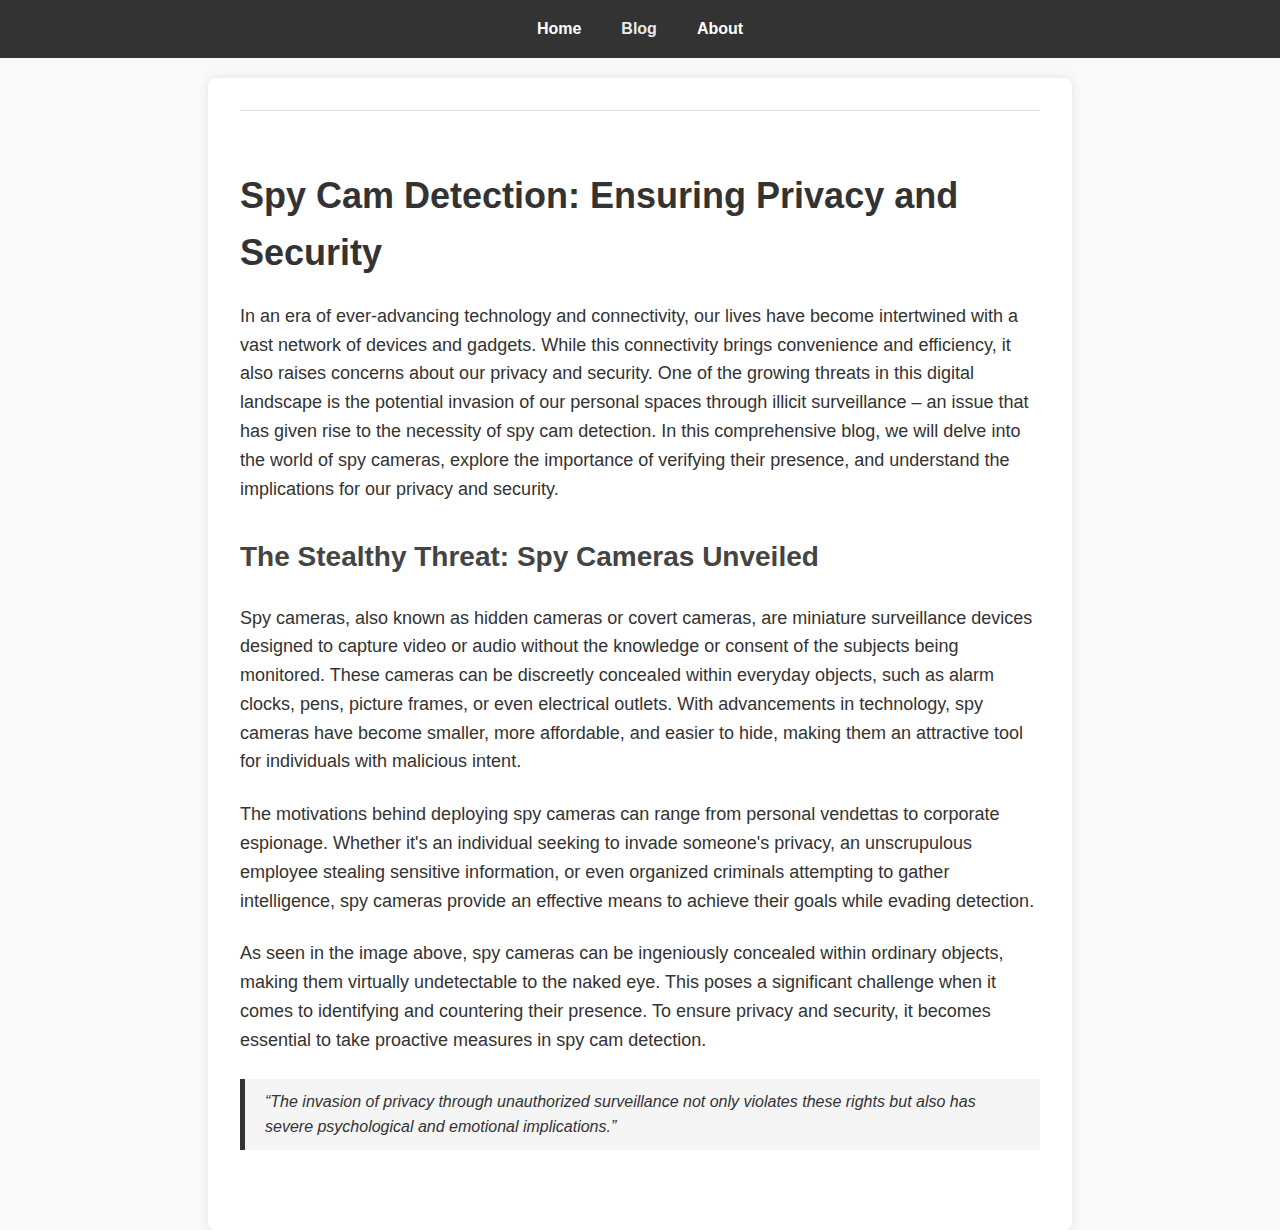
<file: blog.html>
<!DOCTYPE html>
<html>
<head>
  <title>Spy Cam Detection: Ensuring Privacy and Security</title>
  <style>
    body {
      font-family: Arial, sans-serif;
      line-height: 1.6;
      color: #333;
      background-color: #f9f9f9;
      margin: 0;
    }
    header {
      background-color: #333;
      color: #fff;
      text-align: center;
      padding: 1rem;
    }
    header ul {
      list-style: none;
      display: flex;
      justify-content: center;
      padding: 0;
      margin: 0;
    }
    header li {
      margin: 0 20px;
    }
    header a {
      text-decoration: none;
      color: #fff;
      font-weight: bold;
    }
    header a.active,
    header a:hover {
      color: #eaeaea;
    }
    main {
      max-width: 800px;
      margin: auto;
      padding: 2rem;
      background-color: #fff;
      box-shadow: 0 0 10px rgba(0, 0, 0, 0.1);
      border-radius: 8px;
      margin-top: 20px;
    }
    h1 {
      font-size: 36px;
      color: #333;
      margin-bottom: 20px;
    }
    h2 {
      font-size: 28px;
      color: #444;
      margin-top: 2rem;
    }
    img {
      max-width: 100%;
      height: auto;
      border-radius: 8px;
      margin: 20px 0;
    }
    p {
      margin-bottom: 1.5rem;
      font-size: 18px;
    }
    section {
      padding: 2rem 0;
      border-top: 1px solid #ddd;
    }
    blockquote {
      border-left: 5px solid #333;
      padding: 10px 20px;
      margin: 1rem 0;
      background-color: #f5f5f5;
      font-style: italic;
    }
  </style>
</head>
<body>
  <header>
    <nav>
      <ul>
        <li><a href="index.html">Home</a></li>
        <li><a href="blog.html" class="active">Blog</a></li>
        <li><a href="about.html">About</a></li>
      </ul>
    </nav>
  </header>
  <main>
    <section>
      <h1>Spy Cam Detection: Ensuring Privacy and Security</h1>
      <p>In an era of ever-advancing technology and connectivity, our lives have become intertwined with a vast network of devices and gadgets. While this connectivity brings convenience and efficiency, it also raises concerns about our privacy and security. One of the growing threats in this digital landscape is the potential invasion of our personal spaces through illicit surveillance – an issue that has given rise to the necessity of spy cam detection. In this comprehensive blog, we will delve into the world of spy cameras, explore the importance of verifying their presence, and understand the implications for our privacy and security.</p>
      
      <h2>The Stealthy Threat: Spy Cameras Unveiled</h2>
      <p>Spy cameras, also known as hidden cameras or covert cameras, are miniature surveillance devices designed to capture video or audio without the knowledge or consent of the subjects being monitored. These cameras can be discreetly concealed within everyday objects, such as alarm clocks, pens, picture frames, or even electrical outlets. With advancements in technology, spy cameras have become smaller, more affordable, and easier to hide, making them an attractive tool for individuals with malicious intent.</p>
      
      <p>The motivations behind deploying spy cameras can range from personal vendettas to corporate espionage. Whether it's an individual seeking to invade someone's privacy, an unscrupulous employee stealing sensitive information, or even organized criminals attempting to gather intelligence, spy cameras provide an effective means to achieve their goals while evading detection.</p>
      
      
      
      <p>As seen in the image above, spy cameras can be ingeniously concealed within ordinary objects, making them virtually undetectable to the naked eye. This poses a significant challenge when it comes to identifying and countering their presence. To ensure privacy and security, it becomes essential to take proactive measures in spy cam detection.</p>
      
      <blockquote>“The invasion of privacy through unauthorized surveillance not only violates these rights but also has severe psychological and emotional implications.”</blockquote>
      
      <!-- ... More content ... -->
    </section>
    <!-- ... Add more sections as needed ... -->
  </main>
</body>
</html>
</file>
